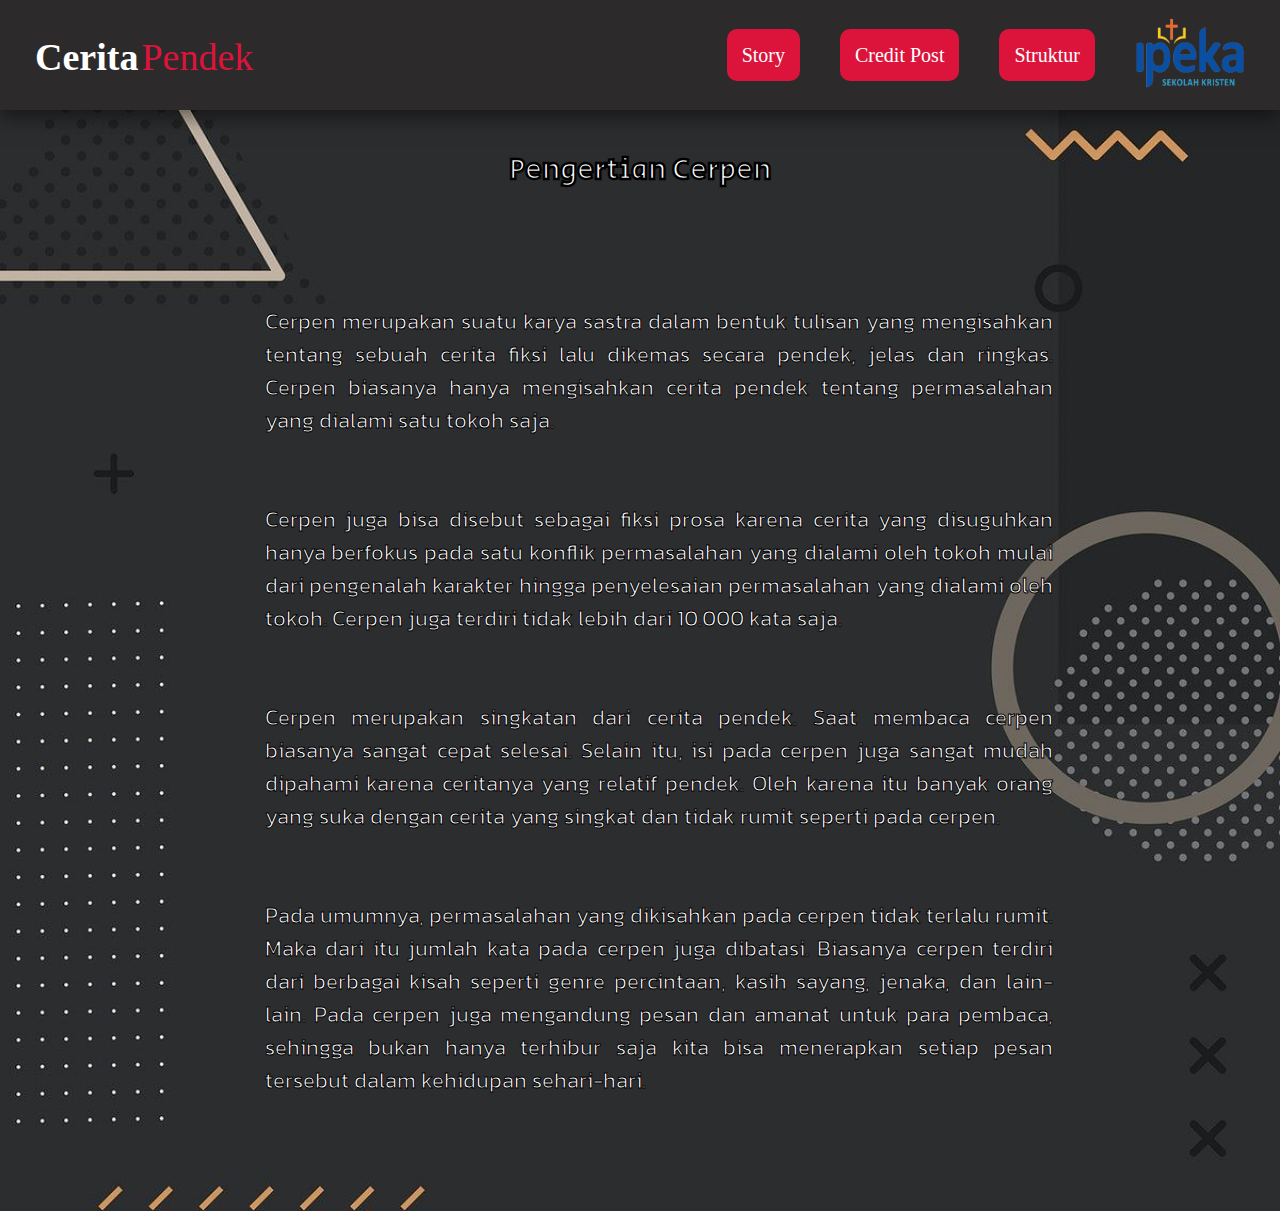
<file: index.html>
<!DOCTYPE html>
<html lang="en">

<head>
    <meta charset="UTF-8">
    <meta http-equiv="X-UA-Compatible" content="IE=edge">
    <meta name="viewport" content="width=device-width, initial-scale=1.0">
    <link rel="stylesheet" href="style.css">
    <!--kanit font-->
    <link rel="preconnect" href="https://fonts.googleapis.com">
    <link rel="preconnect" href="https://fonts.gstatic.com" crossorigin>
    <link href="https://fonts.googleapis.com/css2?family=Kanit:ital@1&display=swap" rel="stylesheet">
    <!--secular one font-->
    <link rel="preconnect" href="https://fonts.googleapis.com">
    <link rel="preconnect" href="https://fonts.gstatic.com" crossorigin>
    <link href="https://fonts.googleapis.com/css2?family=Secular+One&display=swap" rel="stylesheet">
    <!--bebas nuet font-->
    <link rel="preconnect" href="https://fonts.googleapis.com">
    <link rel="preconnect" href="https://fonts.gstatic.com" crossorigin>
    <link href="https://fonts.googleapis.com/css2?family=Bebas+Neue&display=swap" rel="stylesheet">
    <!--dsg aspect-->
    <link rel="icon" href="image-removebg-preview (67).png" />
    <title>Project Ethan & Kent</title>
</head>

<body>
    <div class="fcontainer">

        <nav class="wrapper">
            <div class="band">
                <a href="index.html" class="firstname">Cerita</a>
                <a href="index.html" class="lastname">Pendek</a>
                <a href="index.html" class="Cerpen"></a>
            </div>
            <ul class="navi">
                <li><a href="story1.html" class="active">Story</a></li>
                <li><a href="Kent & Ethan Project.pdf" class="active">Credit Post</a></li>
                <li><a href="struktur.html" class="active">Struktur</a></li>
                <li><img src="image-removebg-preview (67).png"/></li>

            </ul>

        </nav>


        <div class="textcontainer">
            <h1 class="heading">
                Pengertian Cerpen
                    </h1>

            <p class="text">
                Cerpen merupakan suatu karya sastra dalam bentuk tulisan yang mengisahkan tentang sebuah cerita fiksi 
                lalu dikemas secara pendek, jelas dan ringkas. Cerpen biasanya hanya mengisahkan cerita pendek tentang 
                permasalahan yang dialami satu tokoh saja.

                <br><br><br>Cerpen juga bisa disebut sebagai fiksi prosa karena cerita yang disuguhkan hanya berfokus pada satu konflik permasalahan 
                yang dialami oleh tokoh mulai dari pengenalah karakter hingga penyelesaian permasalahan yang dialami oleh tokoh. 
                Cerpen juga terdiri tidak lebih dari 10.000 kata saja.

                <br><br><br>Cerpen merupakan singkatan dari cerita pendek. Saat membaca cerpen biasanya sangat cepat selesai. 
                Selain itu, isi pada cerpen juga sangat mudah dipahami karena ceritanya yang relatif pendek. Oleh karena itu banyak orang yang 
                suka dengan cerita yang singkat dan tidak rumit seperti pada cerpen.

                <br><br><br>Pada umumnya, permasalahan yang dikisahkan pada cerpen tidak terlalu rumit. 
                Maka dari itu jumlah kata pada cerpen juga dibatasi. Biasanya cerpen terdiri dari berbagai kisah seperti genre percintaan,
                 kasih sayang, jenaka, dan lain-lain. Pada cerpen juga mengandung pesan dan amanat untuk para pembaca, 
                 sehingga bukan hanya terhibur saja kita bisa menerapkan setiap pesan tersebut dalam kehidupan sehari-hari.

                 
            </p>
        </div>
    </div>
</body>

</html>
</file>
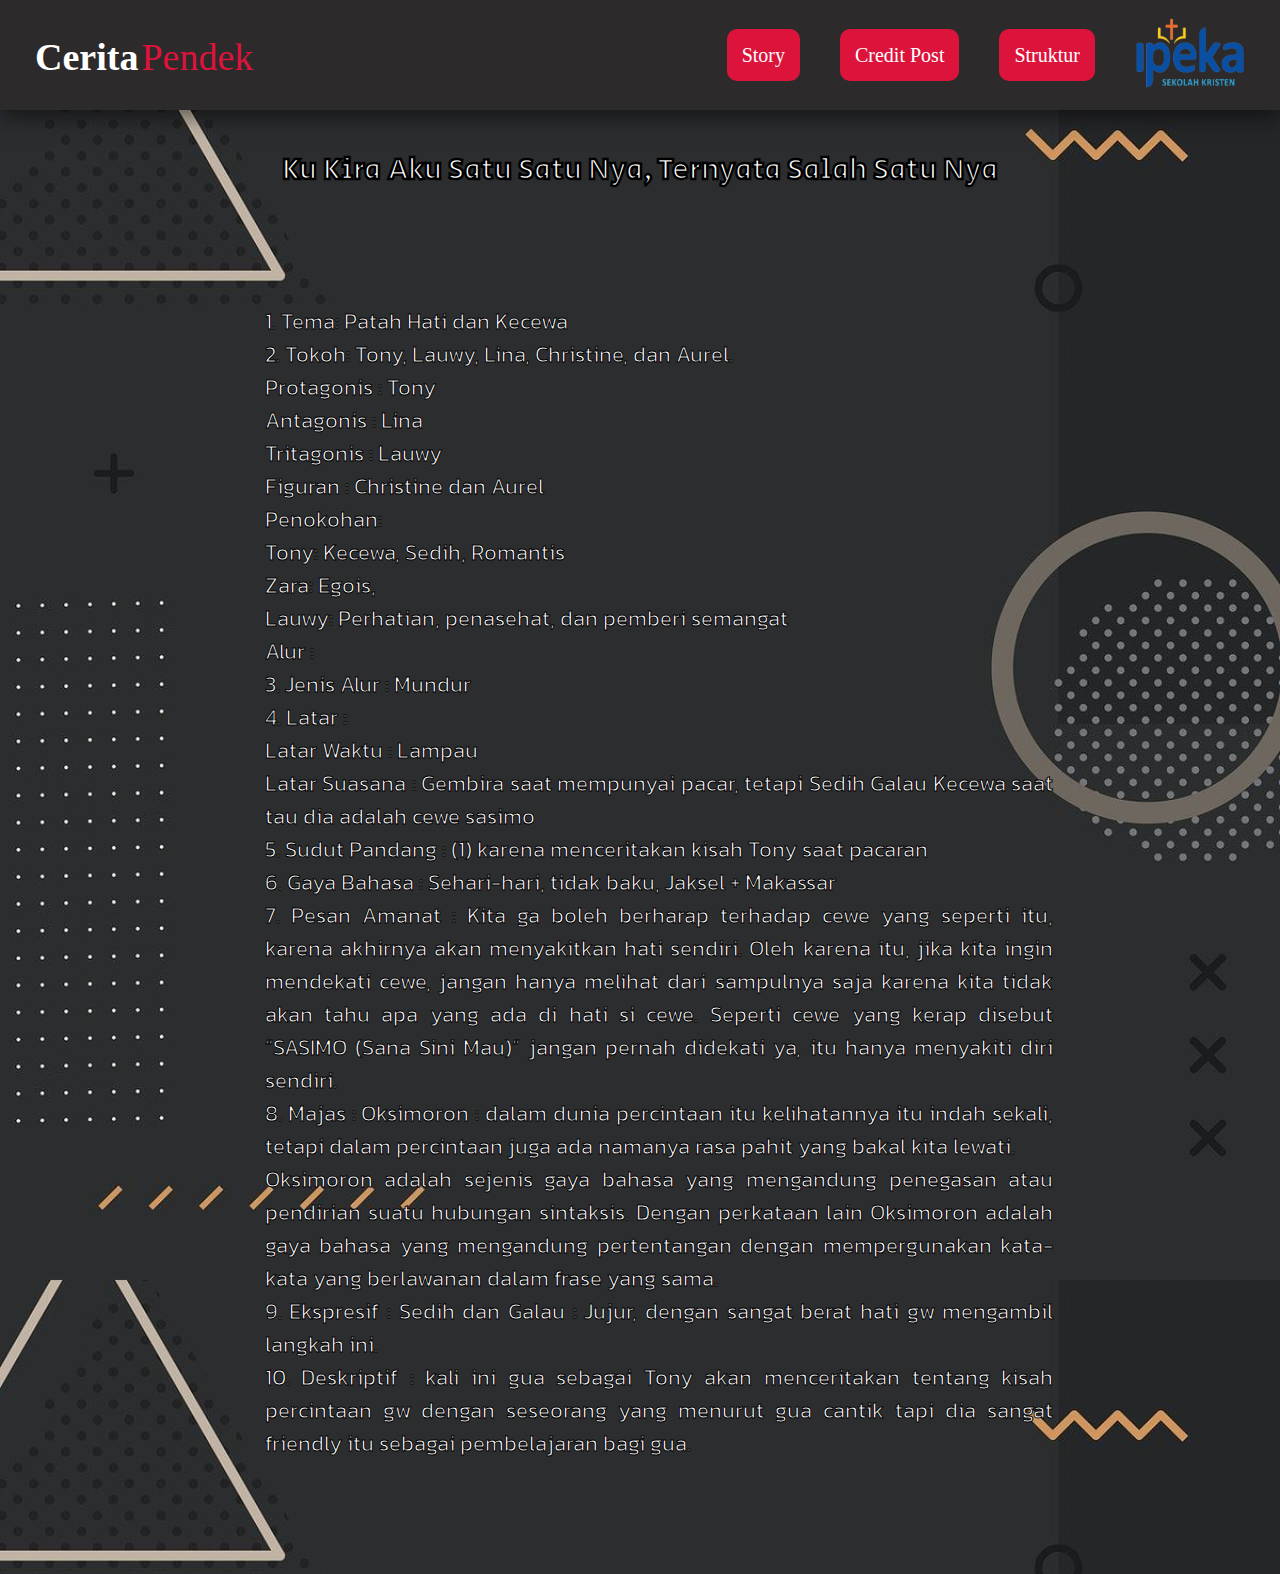
<file: instrinsik.html>
<!DOCTYPE html>
<html lang="en">

<head>
    <meta charset="UTF-8">
    <meta http-equiv="X-UA-Compatible" content="IE=edge">
    <meta name="viewport" content="width=device-width, initial-scale=1.0">
    <link rel="stylesheet" href="style.css">
    <!--kanit font-->
    <link rel="preconnect" href="https://fonts.googleapis.com">
    <link rel="preconnect" href="https://fonts.gstatic.com" crossorigin>
    <link href="https://fonts.googleapis.com/css2?family=Kanit:ital@1&display=swap" rel="stylesheet">
    <!--secular one font-->
    <link rel="preconnect" href="https://fonts.googleapis.com">
    <link rel="preconnect" href="https://fonts.gstatic.com" crossorigin>
    <link href="https://fonts.googleapis.com/css2?family=Secular+One&display=swap" rel="stylesheet">
    <!--bebas nuet font-->
    <link rel="preconnect" href="https://fonts.googleapis.com">
    <link rel="preconnect" href="https://fonts.gstatic.com" crossorigin>
    <link href="https://fonts.googleapis.com/css2?family=Bebas+Neue&display=swap" rel="stylesheet">
    <!--dsg aspect-->
    <link rel="icon" href="image-removebg-preview (67).png" />
    <title>Project Ethan & Kent</title>
</head>

<body>
    <div class="fcontainer">

        <nav class="wrapper">
            <div class="band">
                <a href="index.html" class="firstname">Cerita</a>
                <a href="index.html" class="lastname">Pendek</a>
                <a href="index.html" class="Cerpen"></a>
            </div>
            <ul class="navi">
                <li><a href="story.html" class="active">Story</a></li>
                <li><a href="Kent & Ethan Project.pdf" class="active">Credit Post</a></li>
                <li><a href="struktur.html" class="active">Struktur</a></li>
                <li><img src="image-removebg-preview (67).png"/></li>
            </ul>

        </nav>


        <div class="textcontainer">
            <h1 class="heading">
                Ku Kira Aku Satu Satu Nya, Ternyata Salah Satu Nya
                    </h1>

            <p class="text">
                1. Tema: Patah Hati dan Kecewa
                <br>2. Tokoh: Tony, Lauwy, Lina, Christine, dan Aurel.
                <br>Protagonis : Tony
                <br>Antagonis : Lina
                <br>Tritagonis : Lauwy
                <br>Figuran : Christine dan Aurel
                <br>Penokohan: 
                <br>Tony: Kecewa, Sedih, Romantis 
                <br>Zara: Egois, 
                <br>Lauwy: Perhatian, penasehat, dan pemberi semangat
                <br>Alur : 
                <br>3. Jenis Alur : Mundur
                <br>4. Latar :
                <br>Latar Waktu : Lampau
                <br>Latar Suasana : Gembira saat mempunyai pacar, tetapi Sedih Galau Kecewa saat tau dia adalah cewe sasimo
                <br>5. Sudut Pandang : (1) karena menceritakan kisah Tony saat pacaran
                <br>6. Gaya Bahasa : Sehari-hari, tidak baku, Jaksel + Makassar
                <br>7. Pesan Amanat : Kita ga boleh berharap terhadap cewe yang seperti itu, karena akhirnya akan menyakitkan hati sendiri. Oleh karena itu, jika kita ingin mendekati cewe, jangan hanya melihat dari sampulnya saja karena kita tidak akan tahu apa yang ada di hati si cewe. Seperti cewe yang kerap disebut “SASIMO (Sana Sini Mau)” jangan pernah didekati ya, itu hanya menyakiti diri sendiri.
                <br>8. Majas : Oksimoron :  dalam dunia percintaan itu kelihatannya itu indah sekali, tetapi dalam percintaan juga ada namanya rasa pahit yang bakal kita lewati.

                <br>Oksimoron adalah sejenis gaya bahasa yang mengandung penegasan atau pendirian suatu hubungan sintaksis. 
                Dengan perkataan lain Oksimoron adalah gaya bahasa yang mengandung pertentangan dengan mempergunakan kata-kata
                yang berlawanan dalam frase yang sama.

                <br>9. Ekspresif : Sedih dan Galau :  Jujur, dengan sangat berat hati gw mengambil langkah ini.

                <br>10. Deskriptif : kali ini gua sebagai Tony akan menceritakan tentang kisah percintaan gw dengan seseorang yang menurut gua cantik tapi dia sangat friendly itu sebagai pembelajaran bagi gua.



                
            </p>
        </div>
    </div>
</body>

</html>
</file>
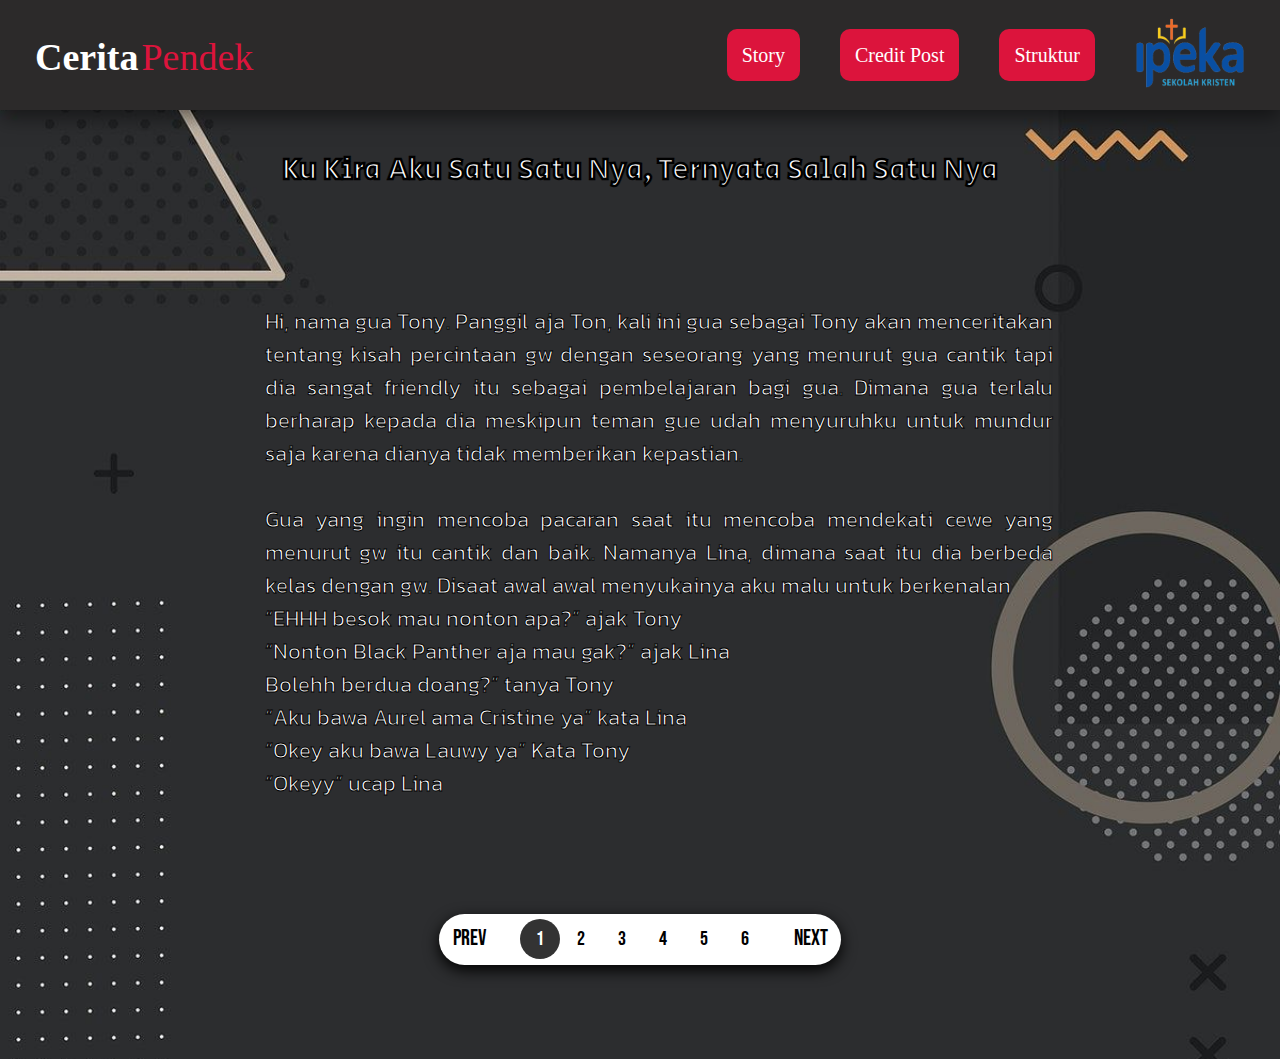
<file: story1.html>
<!DOCTYPE html>
<html lang="en">

<head>
    <meta charset="UTF-8">
    <meta http-equiv="X-UA-Compatible" content="IE=edge">
    <meta name="viewport" content="width=device-width, initial-scale=1.0">
    <link rel="stylesheet" href="style.css">
    <!--kanit font-->
    <link rel="preconnect" href="https://fonts.googleapis.com">
    <link rel="preconnect" href="https://fonts.gstatic.com" crossorigin>
    <link href="https://fonts.googleapis.com/css2?family=Kanit:ital@1&display=swap" rel="stylesheet">
    <!--secular one font-->
    <link rel="preconnect" href="https://fonts.googleapis.com">
    <link rel="preconnect" href="https://fonts.gstatic.com" crossorigin>
    <link href="https://fonts.googleapis.com/css2?family=Secular+One&display=swap" rel="stylesheet">
    <!--bebas nuet font-->
    <link rel="preconnect" href="https://fonts.googleapis.com">
    <link rel="preconnect" href="https://fonts.gstatic.com" crossorigin>
    <link href="https://fonts.googleapis.com/css2?family=Bebas+Neue&display=swap" rel="stylesheet">
    <!--dsg aspect-->
    <link rel="icon" href="image-removebg-preview (67).png" />
    <title>Project Ethan & Kent</title>
</head>

<body>
    <div class="fcontainer">

        <nav class="wrapper">
            <div class="band">
                <a href="index.html" class="firstname">Cerita</a>
                <a href="index.html" class="lastname">Pendek</a>
                <a href="index.html" class="Cerpen"></a>
            </div>
            <ul class="navi">
                <li><a href="story1.html" class="active">Story</a></li>
                <li><a href="Kent & Ethan Project.pdf" class="active">Credit Post</a></li>
                <li><a href="struktur.html" class="active">Struktur</a></li>
                <li><img src="image-removebg-preview (67).png"/></li>
            </ul>

        </nav>


        <div class="textcontainer">
            <h1 class="heading">
                Ku Kira Aku Satu Satu Nya, Ternyata Salah Satu Nya
                    </h1>

            <p class="text">
                Hi, nama gua Tony. Panggil aja Ton, kali ini gua sebagai Tony akan menceritakan tentang kisah percintaan gw dengan seseorang 
                yang menurut gua cantik tapi dia sangat friendly itu sebagai pembelajaran bagi gua. Dimana gua terlalu berharap kepada dia 
                meskipun teman gue udah menyuruhku untuk mundur saja karena dianya tidak memberikan kepastian.

                <br><br>Gua yang ingin mencoba pacaran saat itu mencoba mendekati cewe yang menurut gw itu cantik dan baik. 
                Namanya Lina, dimana saat itu dia berbeda kelas dengan gw. Disaat awal awal menyukainya aku malu untuk berkenalan 
                <br>“EHHH besok mau nonton apa?” ajak Tony
                <br>“Nonton Black Panther aja mau gak?” ajak Lina
                <br>Bolehh berdua doang?” tanya Tony
                <br>“Aku bawa Aurel ama Cristine ya” kata Lina
                <br>“Okey aku bawa Lauwy ya” Kata Tony
                <br>“Okeyy” ucap Lina


                
            </p>
        </div>

        <div class="body">
            <ul class="ul pagination">
                <li><a href="#" class="prev">Prev</a></li>
                <!--active -> actife, diganti karena double sm navbar jadi nnti tabrakan-->
                <li class="pageNumber  actife"><a href="story1.html">1</a></li>
                <li class="pageNumber"><a href="story2.html">2</a></li>
                <li class="pageNumber"><a href="story3.html">3</a></li>
                <li class="pageNumber"><a href="story4.html">4</a></li>
                <li class="pageNumber"><a href="story5.html">5</a></li>
                <li class="pageNumber"><a href="story6.html">6</a></li>
                <li><a href="story2.html" class="next">Next</a></li>
            </ul>
          
        </div>
    </div>
</body>

</html>
</file>
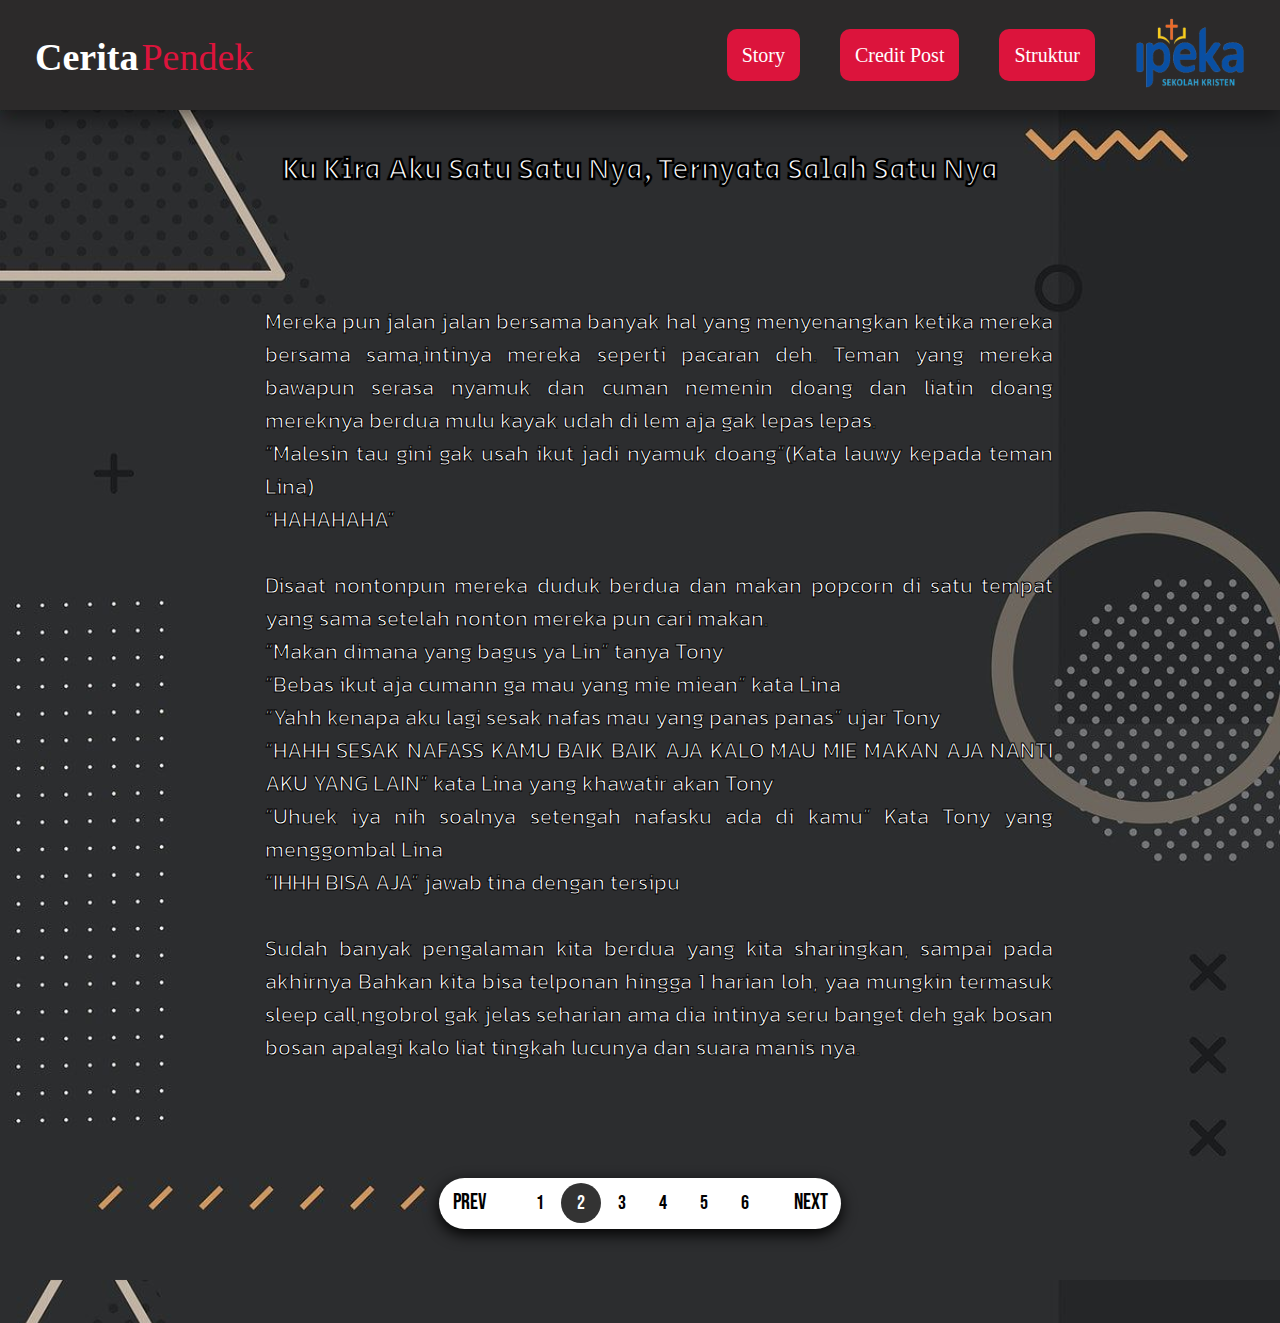
<file: story2.html>
<!DOCTYPE html>
<html lang="en">

<head>
    <meta charset="UTF-8">
    <meta http-equiv="X-UA-Compatible" content="IE=edge">
    <meta name="viewport" content="width=device-width, initial-scale=1.0">
    <link rel="stylesheet" href="style.css">
    <!--kanit font-->
    <link rel="preconnect" href="https://fonts.googleapis.com">
    <link rel="preconnect" href="https://fonts.gstatic.com" crossorigin>
    <link href="https://fonts.googleapis.com/css2?family=Kanit:ital@1&display=swap" rel="stylesheet">
    <!--secular one font-->
    <link rel="preconnect" href="https://fonts.googleapis.com">
    <link rel="preconnect" href="https://fonts.gstatic.com" crossorigin>
    <link href="https://fonts.googleapis.com/css2?family=Secular+One&display=swap" rel="stylesheet">
    <!--bebas nuet font-->
    <link rel="preconnect" href="https://fonts.googleapis.com">
    <link rel="preconnect" href="https://fonts.gstatic.com" crossorigin>
    <link href="https://fonts.googleapis.com/css2?family=Bebas+Neue&display=swap" rel="stylesheet">
    <!--dsg aspect-->
    <link rel="icon" href="image-removebg-preview (67).png" />
    <title>Project Ethan & Kent</title>
</head>

<body>
    <div class="fcontainer">

        <nav class="wrapper">
            <div class="band">
                <a href="index.html" class="firstname">Cerita</a>
                <a href="index.html" class="lastname">Pendek</a>
                <a href="index.html" class="Cerpen"></a>
            </div>
            <ul class="navi">
                <li><a href="story1.html" class="active">Story</a></li>
                <li><a href="Kent & Ethan Project.pdf" class="active">Credit Post</a></li>
                <li><a href="struktur.html" class="active">Struktur</a></li>
                <li><img src="image-removebg-preview (67).png"/></li>
            </ul>

        </nav>


        <div class="textcontainer">
            <h1 class="heading">
                Ku Kira Aku Satu Satu Nya, Ternyata Salah Satu Nya
                    </h1>

            <p class="text">
                Mereka pun jalan jalan bersama banyak hal yang menyenangkan ketika mereka bersama sama,intinya mereka seperti pacaran deh.
                Teman yang mereka bawapun serasa nyamuk dan cuman nemenin doang dan liatin doang mereknya berdua mulu kayak udah di 
                lem aja gak lepas lepas.


                <br>“Malesin tau gini gak usah ikut jadi nyamuk doang”(Kata lauwy kepada teman Lina)
                <br>“HAHAHAHA”
                <br><br>Disaat nontonpun mereka duduk berdua dan makan popcorn di satu tempat yang sama setelah nonton mereka pun 
                cari makan.
                <br>“Makan dimana yang bagus ya Lin” tanya Tony
                <br>“Bebas ikut aja cumann ga mau yang mie miean” kata Lina
                <br>“Yahh kenapa aku lagi sesak nafas mau yang panas panas” ujar Tony
                <br>“HAHH SESAK NAFASS KAMU BAIK BAIK AJA KALO MAU MIE MAKAN AJA NANTI AKU YANG LAIN” kata Lina yang khawatir akan Tony
                <br>“Uhuek iya nih soalnya setengah nafasku ada di kamu” Kata Tony yang menggombal Lina
                <br>“IHHH BISA AJA” jawab tina dengan tersipu
                <br><br>Sudah banyak pengalaman kita berdua yang kita sharingkan, sampai pada akhirnya Bahkan kita bisa telponan hingga 
                1 harian loh, yaa mungkin termasuk sleep call,ngobrol gak jelas seharian ama dia intinya seru banget deh gak bosan bosan 
                apalagi kalo liat tingkah lucunya dan suara manis nya.




                
            </p>
        </div>

        <div class="body">
            <ul class="ul pagination">
                <li><a href="story1.html" class="prev">Prev</a></li>
                <!--active -> actife, diganti karena double sm navbar jadi nnti tabrakan-->
                <li class="pageNumber"><a href="story1.html">1</a></li>
                <li class="pageNumber actife"><a href="story2.html">2</a></li>
                <li class="pageNumber"><a href="story3.html">3</a></li>
                <li class="pageNumber"><a href="story4.html">4</a></li>
                <li class="pageNumber"><a href="story5.html">5</a></li>
                <li class="pageNumber"><a href="story6.html">6</a></li>
                <li><a href="story3.html" class="next">Next</a></li>
            </ul>
          
        </div>
    </div>
</body>

</html>
</file>
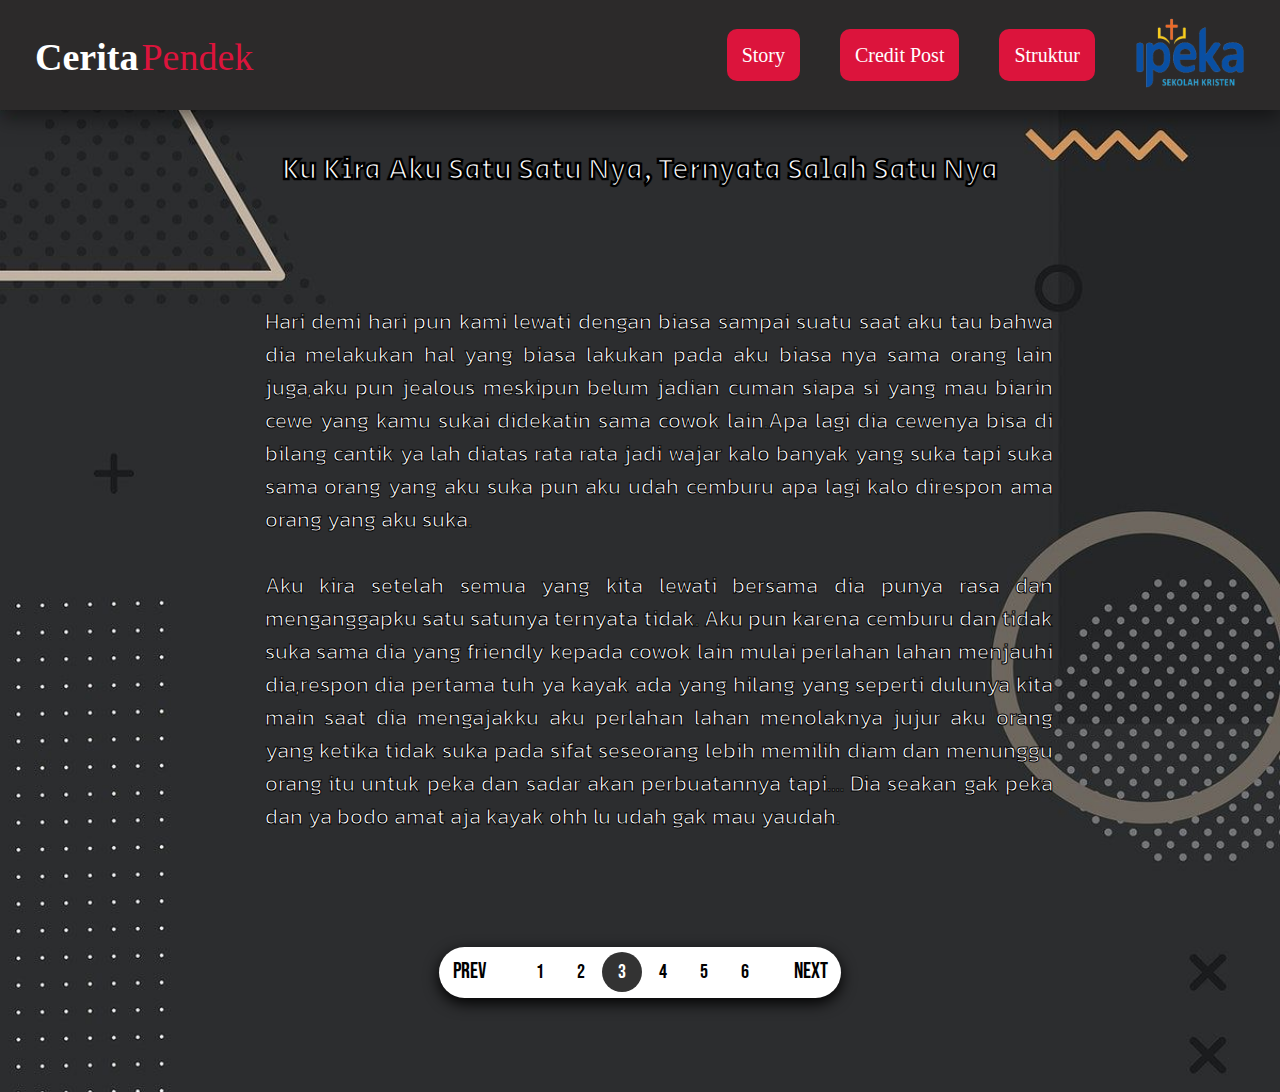
<file: story3.html>
<!DOCTYPE html>
<html lang="en">

<head>
    <meta charset="UTF-8">
    <meta http-equiv="X-UA-Compatible" content="IE=edge">
    <meta name="viewport" content="width=device-width, initial-scale=1.0">
    <link rel="stylesheet" href="style.css">
    <!--kanit font-->
    <link rel="preconnect" href="https://fonts.googleapis.com">
    <link rel="preconnect" href="https://fonts.gstatic.com" crossorigin>
    <link href="https://fonts.googleapis.com/css2?family=Kanit:ital@1&display=swap" rel="stylesheet">
    <!--secular one font-->
    <link rel="preconnect" href="https://fonts.googleapis.com">
    <link rel="preconnect" href="https://fonts.gstatic.com" crossorigin>
    <link href="https://fonts.googleapis.com/css2?family=Secular+One&display=swap" rel="stylesheet">
    <!--bebas nuet font-->
    <link rel="preconnect" href="https://fonts.googleapis.com">
    <link rel="preconnect" href="https://fonts.gstatic.com" crossorigin>
    <link href="https://fonts.googleapis.com/css2?family=Bebas+Neue&display=swap" rel="stylesheet">
    <!--dsg aspect-->
    <link rel="icon" href="image-removebg-preview (67).png" />
    <title>Project Ethan & Kent</title>
</head>

<body>
    <div class="fcontainer">

        <nav class="wrapper">
            <div class="band">
                <a href="index.html" class="firstname">Cerita</a>
                <a href="index.html" class="lastname">Pendek</a>
                <a href="index.html" class="Cerpen"></a>
            </div>
            <ul class="navi">
                <li><a href="story1.html" class="active">Story</a></li>
                <li><a href="Kent & Ethan Project.pdf" class="active">Credit Post</a></li>
                <li><a href="struktur.html" class="active">Struktur</a></li>
                <li><img src="image-removebg-preview (67).png"/></li>
            </ul>

        </nav>


        <div class="textcontainer">
            <h1 class="heading">
                Ku Kira Aku Satu Satu Nya, Ternyata Salah Satu Nya
                    </h1>

            <p class="text">
               
                Hari demi hari pun kami lewati dengan biasa sampai suatu saat aku tau bahwa dia melakukan hal yang biasa lakukan pada aku 
                biasa nya sama orang lain juga,aku pun jealous meskipun belum jadian cuman siapa si yang mau biarin cewe yang kamu sukai 
                didekatin sama cowok lain.Apa lagi dia cewenya bisa di bilang cantik ya lah diatas rata rata jadi wajar kalo banyak yang suka tapi 
                suka sama orang yang aku suka pun aku udah cemburu apa lagi kalo direspon ama orang yang aku suka.

                <br><br>Aku kira setelah semua yang kita lewati bersama dia punya rasa dan menganggapku satu satunya ternyata tidak.
                Aku pun karena cemburu dan tidak suka sama dia yang friendly kepada cowok lain mulai perlahan lahan menjauhi dia,respon 
                dia pertama tuh ya kayak ada yang hilang yang seperti dulunya kita main saat dia mengajakku aku perlahan lahan menolaknya 
                jujur aku orang yang ketika tidak suka pada sifat seseorang lebih memilih diam dan menunggu orang itu untuk peka dan sadar 
                akan perbuatannya tapi…. Dia seakan gak peka dan ya bodo amat aja kayak ohh lu udah gak mau yaudah.

            </p>
        </div>

        <div class="body">
            <ul class="ul pagination">
                <li><a href="story2.html" class="prev">Prev</a></li>
                <!--active -> actife, diganti karena double sm navbar jadi nnti tabrakan-->
                <li class="pageNumber"><a href="story1.html">1</a></li>
                <li class="pageNumber"><a href="story2.html">2</a></li>
                <li class="pageNumber actife"><a href="story3.html">3</a></li>
                <li class="pageNumber"><a href="story4.html">4</a></li>
                <li class="pageNumber"><a href="story5.html">5</a></li>
                <li class="pageNumber"><a href="story6.html">6</a></li>
                <li><a href="story4.html" class="next">Next</a></li>
            </ul>
          
        </div>
    </div>
</body>

</html>
</file>
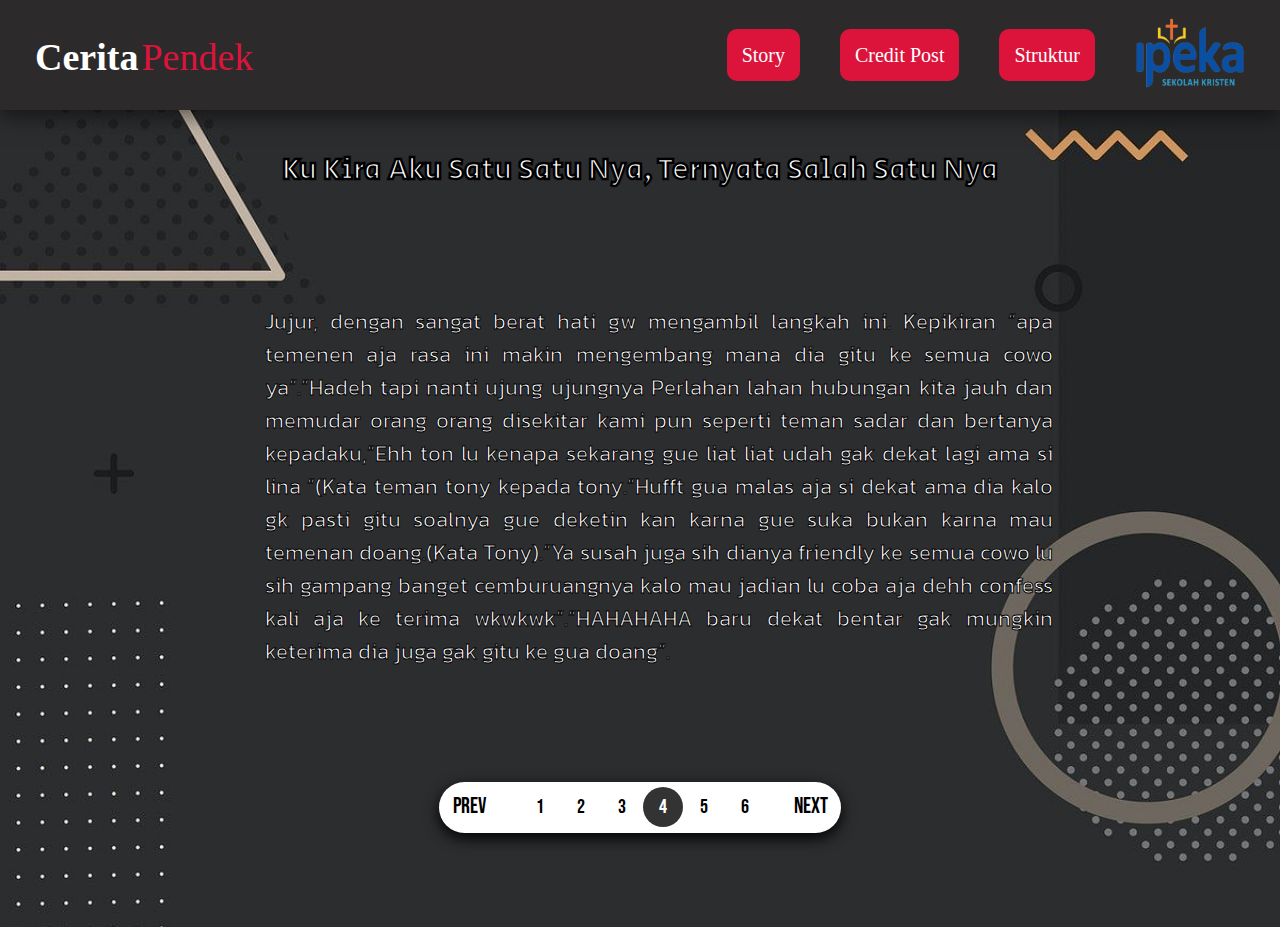
<file: story4.html>
<!DOCTYPE html>
<html lang="en">

<head>
    <meta charset="UTF-8">
    <meta http-equiv="X-UA-Compatible" content="IE=edge">
    <meta name="viewport" content="width=device-width, initial-scale=1.0">
    <link rel="stylesheet" href="style.css">
    <!--kanit font-->
    <link rel="preconnect" href="https://fonts.googleapis.com">
    <link rel="preconnect" href="https://fonts.gstatic.com" crossorigin>
    <link href="https://fonts.googleapis.com/css2?family=Kanit:ital@1&display=swap" rel="stylesheet">
    <!--secular one font-->
    <link rel="preconnect" href="https://fonts.googleapis.com">
    <link rel="preconnect" href="https://fonts.gstatic.com" crossorigin>
    <link href="https://fonts.googleapis.com/css2?family=Secular+One&display=swap" rel="stylesheet">
    <!--bebas nuet font-->
    <link rel="preconnect" href="https://fonts.googleapis.com">
    <link rel="preconnect" href="https://fonts.gstatic.com" crossorigin>
    <link href="https://fonts.googleapis.com/css2?family=Bebas+Neue&display=swap" rel="stylesheet">
    <!--dsg aspect-->
    <link rel="icon" href="image-removebg-preview (67).png" />
    <title>Project Ethan & Kent</title>
</head>

<body>
    <div class="fcontainer">

        <nav class="wrapper">
            <div class="band">
                <a href="index.html" class="firstname">Cerita</a>
                <a href="index.html" class="lastname">Pendek</a>
                <a href="index.html" class="Cerpen"></a>
            </div>
            <ul class="navi">
                <li><a href="story1.html" class="active">Story</a></li>
                <li><a href="Kent & Ethan Project.pdf" class="active">Credit Post</a></li>
                <li><a href="struktur.html" class="active">Struktur</a></li>
                <li><img src="image-removebg-preview (67).png"/></li>
            </ul>

        </nav>


        <div class="textcontainer">
            <h1 class="heading">
                Ku Kira Aku Satu Satu Nya, Ternyata Salah Satu Nya
                    </h1>

            <p class="text">
                Jujur, dengan sangat berat hati gw mengambil langkah ini. Kepikiran “apa temenen aja rasa ini makin mengembang mana dia gitu
                ke semua cowo ya”.”Hadeh tapi nanti ujung ujungnya Perlahan lahan hubungan kita jauh dan memudar orang orang disekitar 
                kami pun seperti teman sadar dan bertanya kepadaku,”Ehh ton lu kenapa sekarang gue liat liat udah gak dekat lagi ama si lina
                ”(Kata teman tony kepada tony.”Hufft gua malas aja si dekat ama dia kalo gk pasti gitu soalnya gue deketin kan karna gue suka
                 bukan karna mau temenan doang.(Kata Tony).”Ya susah juga sih dianya friendly ke semua cowo lu sih gampang banget 
                 cemburuangnya kalo mau jadian lu coba aja dehh confess kali aja ke terima wkwkwk”.”HAHAHAHA baru dekat bentar gak 
                 mungkin keterima dia juga gak gitu ke gua doang”.


               

            </p>
        </div>

        <div class="body">
            <ul class="ul pagination">
                <li><a href="story3.html" class="prev">Prev</a></li>
                <!--active -> actife, diganti karena double sm navbar jadi nnti tabrakan-->
                <li class="pageNumber"><a href="story1.html">1</a></li>
                <li class="pageNumber"><a href="story2.html">2</a></li>
                <li class="pageNumber"><a href="story3.html">3</a></li>
                <li class="pageNumber actife"><a href="story4.html">4</a></li>
                <li class="pageNumber"><a href="story5.html">5</a></li>
                <li class="pageNumber"><a href="story6.html">6</a></li>
                <li><a href="story5.html" class="next">Next</a></li>
            </ul>
          
        </div>
    </div>
</body>

</html>
</file>
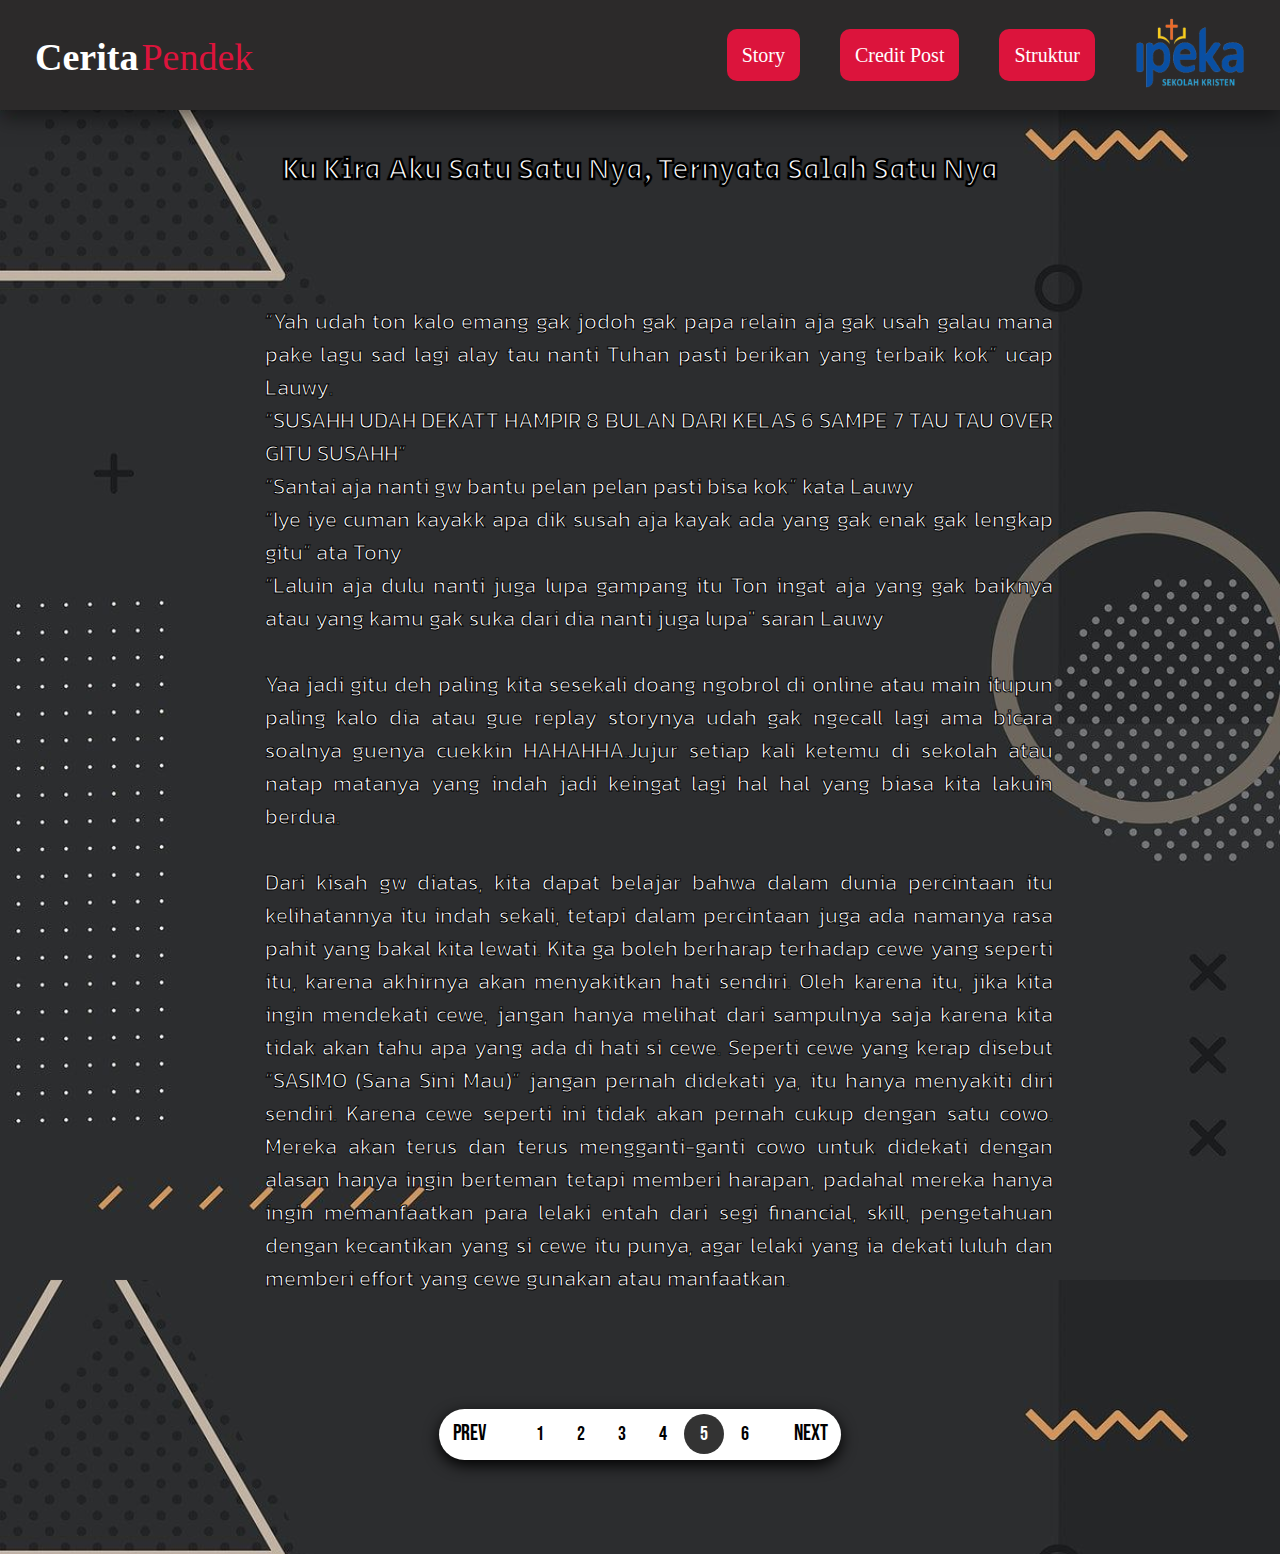
<file: story5.html>
<!DOCTYPE html>
<html lang="en">

<head>
    <meta charset="UTF-8">
    <meta http-equiv="X-UA-Compatible" content="IE=edge">
    <meta name="viewport" content="width=device-width, initial-scale=1.0">
    <link rel="stylesheet" href="style.css">
    <!--kanit font-->
    <link rel="preconnect" href="https://fonts.googleapis.com">
    <link rel="preconnect" href="https://fonts.gstatic.com" crossorigin>
    <link href="https://fonts.googleapis.com/css2?family=Kanit:ital@1&display=swap" rel="stylesheet">
    <!--secular one font-->
    <link rel="preconnect" href="https://fonts.googleapis.com">
    <link rel="preconnect" href="https://fonts.gstatic.com" crossorigin>
    <link href="https://fonts.googleapis.com/css2?family=Secular+One&display=swap" rel="stylesheet">
    <!--bebas nuet font-->
    <link rel="preconnect" href="https://fonts.googleapis.com">
    <link rel="preconnect" href="https://fonts.gstatic.com" crossorigin>
    <link href="https://fonts.googleapis.com/css2?family=Bebas+Neue&display=swap" rel="stylesheet">
    <!--dsg aspect-->
    <link rel="icon" href="image-removebg-preview (67).png" />
    <title>Project Ethan & Kent</title>
</head>

<body>
    <div class="fcontainer">

        <nav class="wrapper">
            <div class="band">
                <a href="index.html" class="firstname">Cerita</a>
                <a href="index.html" class="lastname">Pendek</a>
                <a href="index.html" class="Cerpen"></a>
            </div>
            <ul class="navi">
                <li><a href="story1.html" class="active">Story</a></li>
                <li><a href="Kent & Ethan Project.pdf" class="active">Credit Post</a></li>
                <li><a href="struktur.html" class="active">Struktur</a></li>
                <li><img src="image-removebg-preview (67).png"/></li>
            </ul>

        </nav>


        <div class="textcontainer">
            <h1 class="heading">
                Ku Kira Aku Satu Satu Nya, Ternyata Salah Satu Nya
                    </h1>

            <p class="text">
                “Yah udah ton kalo emang gak jodoh gak papa relain aja gak usah galau mana pake lagu sad lagi alay tau nanti Tuhan pasti 
                berikan yang terbaik kok” ucap Lauwy.
                <br>“SUSAHH UDAH DEKATT HAMPIR 8 BULAN DARI KELAS 6 SAMPE 7 TAU TAU OVER GITU SUSAHH”
                <br>“Santai aja nanti gw bantu pelan pelan pasti bisa kok” kata Lauwy
                <br>“Iye iye cuman kayakk apa dik susah aja kayak ada yang gak enak gak lengkap gitu” ata Tony
                <br> “Laluin aja dulu nanti juga lupa gampang itu Ton ingat aja yang gak baiknya atau yang kamu gak suka dari dia nanti juga lupa"
                 saran Lauwy
                 
                <br><br>Yaa jadi gitu deh paling kita sesekali doang ngobrol di online atau main itupun paling kalo dia atau gue replay storynya 
                udah gak ngecall lagi ama bicara soalnya guenya cuekkin HAHAHHA.Jujur setiap kali ketemu di sekolah atau natap matanya yang
                 indah jadi keingat lagi hal hal yang biasa kita lakuin berdua.

                 <br><br>Dari kisah gw diatas, kita dapat belajar bahwa dalam dunia percintaan itu kelihatannya itu indah sekali, tetapi dalam 
                 percintaan juga ada namanya rasa pahit yang bakal kita lewati. Kita ga boleh berharap terhadap cewe yang seperti itu, karena 
                 akhirnya akan menyakitkan hati sendiri. Oleh karena itu, jika kita ingin mendekati cewe, jangan hanya melihat dari sampulnya
                  saja karena kita tidak akan tahu apa yang ada di hati si cewe. Seperti cewe yang kerap disebut “SASIMO (Sana Sini Mau)” jangan
                   pernah didekati ya, itu hanya menyakiti diri sendiri. Karena cewe seperti ini tidak akan pernah cukup dengan satu cowo. 
                   Mereka akan terus dan terus mengganti-ganti cowo untuk didekati dengan alasan hanya ingin berteman tetapi memberi 
                   harapan, padahal mereka hanya ingin memanfaatkan para lelaki entah dari segi financial, skill, pengetahuan dengan kecantikan 
                   yang si cewe itu punya, agar lelaki yang ia dekati luluh dan memberi effort yang cewe gunakan atau manfaatkan.






               

            </p>
        </div>

        <div class="body">
            <ul class="ul pagination">
                <li><a href="story4.html" class="prev">Prev</a></li>
                <!--active -> actife, diganti karena double sm navbar jadi nnti tabrakan-->
                <li class="pageNumber"><a href="story1.html">1</a></li>
                <li class="pageNumber"><a href="story2.html">2</a></li>
                <li class="pageNumber"><a href="story3.html">3</a></li>
                <li class="pageNumber"><a href="story4.html">4</a></li>
                <li class="pageNumber actife"><a href="story5.html">5</a></li>
                <li class="pageNumber"><a href="story6.html">6</a></li>
                <li><a href="story6.html" class="next">Next</a></li>
            </ul>
          
        </div>
    </div>
</body>

</html>
</file>
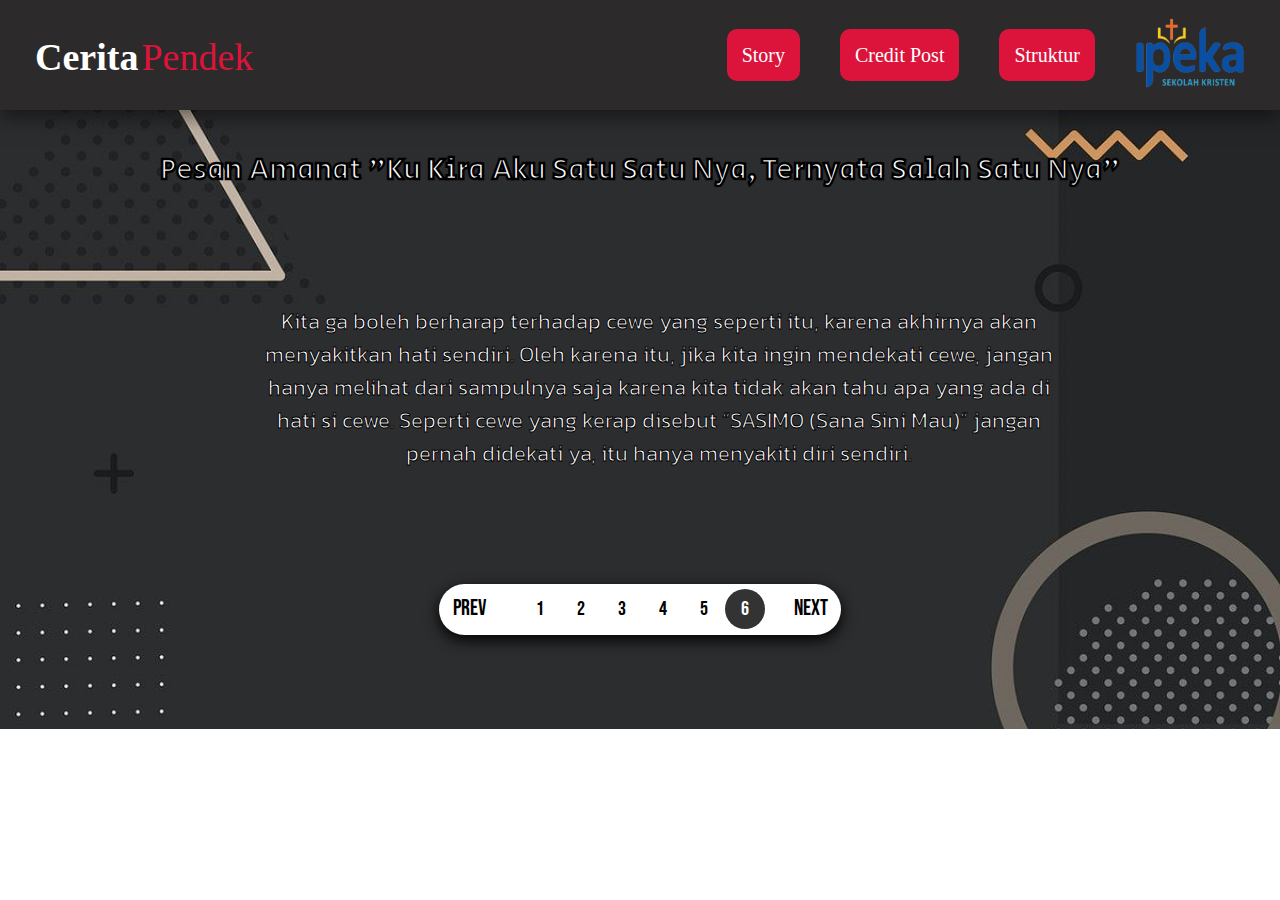
<file: story6.html>
<!DOCTYPE html>
<html lang="en">

<head>
    <meta charset="UTF-8">
    <meta http-equiv="X-UA-Compatible" content="IE=edge">
    <meta name="viewport" content="width=device-width, initial-scale=1.0">
    <link rel="stylesheet" href="style.css">
    <!--kanit font-->
    <link rel="preconnect" href="https://fonts.googleapis.com">
    <link rel="preconnect" href="https://fonts.gstatic.com" crossorigin>
    <link href="https://fonts.googleapis.com/css2?family=Kanit:ital@1&display=swap" rel="stylesheet">
    <!--secular one font-->
    <link rel="preconnect" href="https://fonts.googleapis.com">
    <link rel="preconnect" href="https://fonts.gstatic.com" crossorigin>
    <link href="https://fonts.googleapis.com/css2?family=Secular+One&display=swap" rel="stylesheet">
    <!--bebas nuet font-->
    <link rel="preconnect" href="https://fonts.googleapis.com">
    <link rel="preconnect" href="https://fonts.gstatic.com" crossorigin>
    <link href="https://fonts.googleapis.com/css2?family=Bebas+Neue&display=swap" rel="stylesheet">
    <!--dsg aspect-->
    <link rel="icon" href="image-removebg-preview (67).png" />
    <title>Project Ethan & Kent</title>
</head>

<body>
    <div class="fcontainer">

        <nav class="wrapper">
            <div class="band">
                <a href="index.html" class="firstname">Cerita</a>
                <a href="index.html" class="lastname">Pendek</a>
                <a href="index.html" class="Cerpen"></a>
            </div>
            <ul class="navi">
                <li><a href="story1.html" class="active">Story</a></li>
                <li><a href="Kent & Ethan Project.pdf" class="active">Credit Post</a></li>
                <li><a href="struktur.html" class="active">Struktur</a></li>
                <li><img src="image-removebg-preview (67).png"/></li>
            </ul>

        </nav>


        <div class="textcontainer">
            <h1 class="heading">
                Pesan Amanat "Ku Kira Aku Satu Satu Nya, Ternyata Salah Satu Nya"
                    </h1>

            <p class="text-amanat">
                Kita ga boleh berharap terhadap cewe yang seperti itu, karena akhirnya akan menyakitkan hati sendiri. Oleh karena itu, 
                jika kita ingin mendekati cewe, jangan hanya melihat dari sampulnya saja karena kita tidak akan tahu apa yang ada di hati si cewe.
                 Seperti cewe yang kerap disebut “SASIMO (Sana Sini Mau)” jangan pernah didekati ya, itu hanya menyakiti diri sendiri.

            </p>
        </div>

        <div class="body">
            <ul class="ul pagination">
                <li><a href="story4.html" class="prev">Prev</a></li>
                <!--active -> actife, diganti karena double sm navbar jadi nnti tabrakan-->
                <li class="pageNumber"><a href="story1.html">1</a></li>
                <li class="pageNumber"><a href="story2.html">2</a></li>
                <li class="pageNumber"><a href="story3.html">3</a></li>
                <li class="pageNumber"><a href="story4.html">4</a></li>
                <li class="pageNumber"><a href="story5.html">5</a></li>
                <li class="pageNumber actife"><a href="story6.html">6</a></li>
                <li><a href="struktur.html" class="next">Next</a></li>
            </ul>
          
        </div>
    </div>
</body>

</html>
</file>
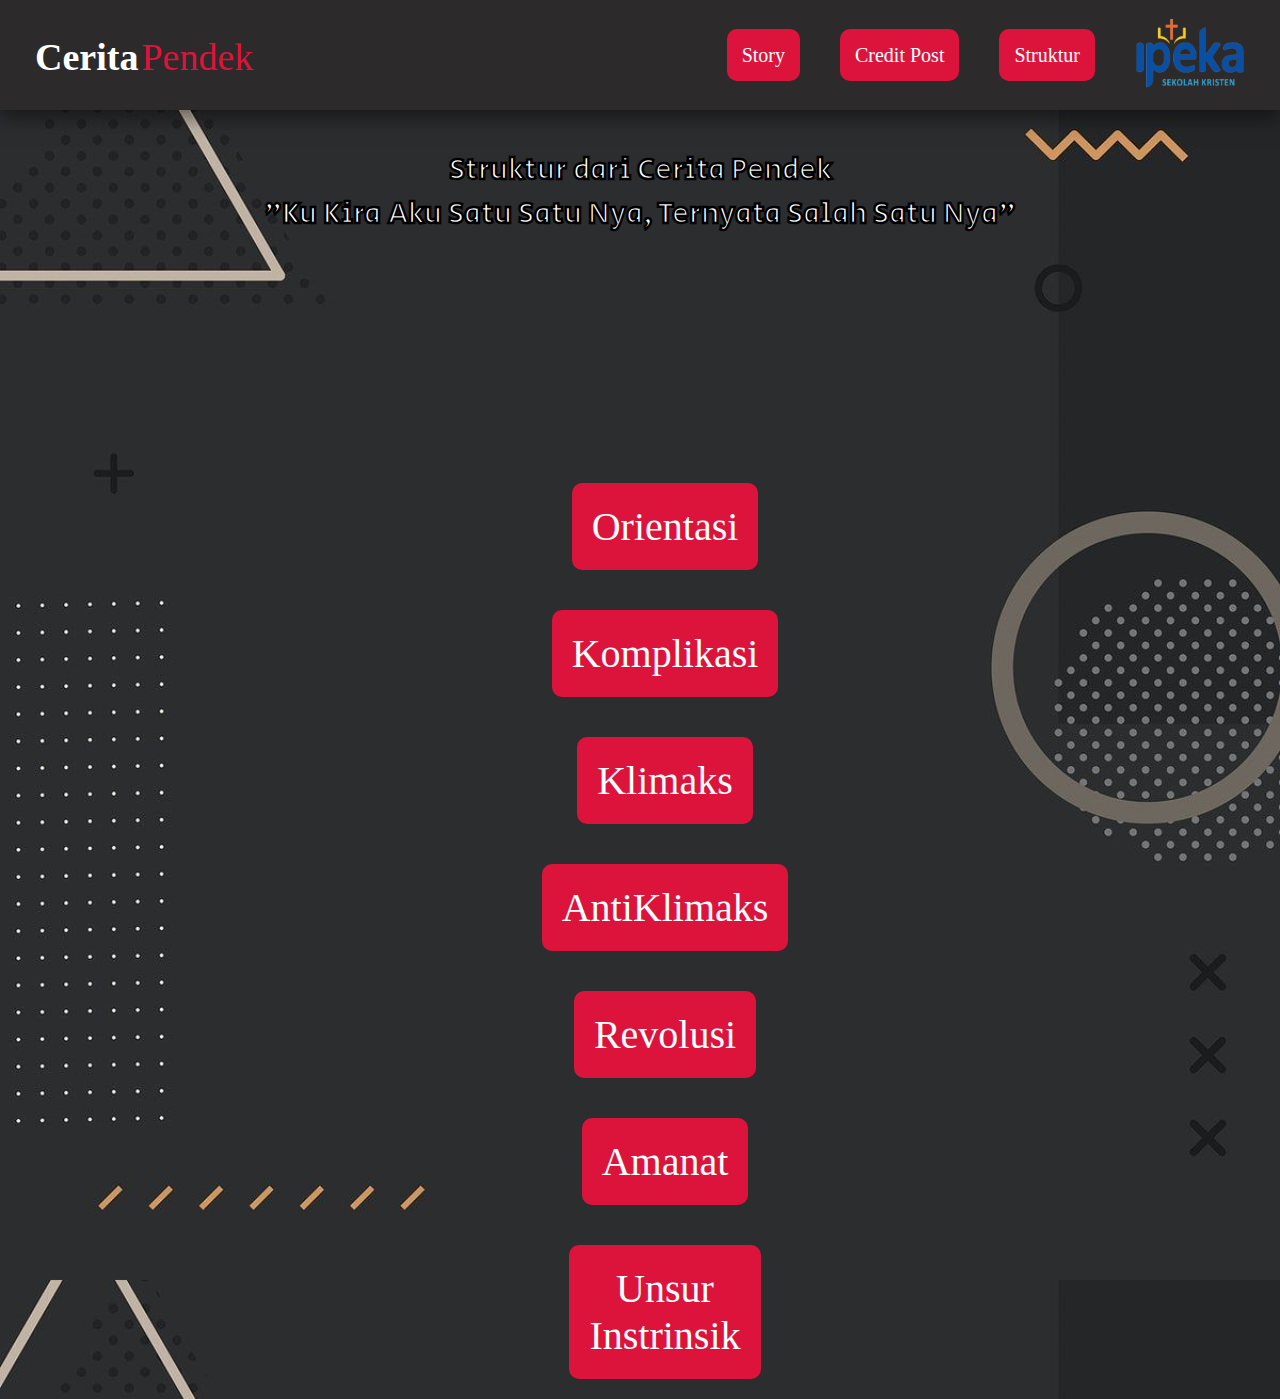
<file: struktur.html>
<!DOCTYPE html>
<html lang="en">

<head>
    <meta charset="UTF-8">
    <meta http-equiv="X-UA-Compatible" content="IE=edge">
    <meta name="viewport" content="width=device-width, initial-scale=1.0">
    <link rel="stylesheet" href="style.css">
    <!--kanit font-->
    <link rel="preconnect" href="https://fonts.googleapis.com">
    <link rel="preconnect" href="https://fonts.gstatic.com" crossorigin>
    <link href="https://fonts.googleapis.com/css2?family=Kanit:ital@1&display=swap" rel="stylesheet">
    <!--secular one font-->
    <link rel="preconnect" href="https://fonts.googleapis.com">
    <link rel="preconnect" href="https://fonts.gstatic.com" crossorigin>
    <link href="https://fonts.googleapis.com/css2?family=Secular+One&display=swap" rel="stylesheet">
    <!--bebas nuet font-->
    <link rel="preconnect" href="https://fonts.googleapis.com">
    <link rel="preconnect" href="https://fonts.gstatic.com" crossorigin>
    <link href="https://fonts.googleapis.com/css2?family=Bebas+Neue&display=swap" rel="stylesheet">
    <!--dsg aspect-->
    <link rel="icon" href="image-removebg-preview (67).png" />
    <title>Project Ethan & Kent</title>
</head>

<body>
    <div class="fcontainer">

        <nav class="wrapper">
            <div class="band">
                <a href="index.html" class="firstname">Cerita</a>
                <a href="index.html" class="lastname">Pendek</a>
                <a href="index.html" class="Cerpen"></a>
            </div>
            <ul class="navi">
                <li><a href="story1.html" class="active">Story</a></li>
                <li><a href="Kent & Ethan Project.pdf" class="active">Credit Post</a></li>
                <li><a href="struktur.html" class="active">Struktur</a></li>
                <li><img src="image-removebg-preview (67).png"/></li>

            </ul>

        </nav>


        <div class="textcontainer">
            <h1 class="heading">
                Struktur dari Cerita Pendek
                <br>"Ku Kira Aku Satu Satu Nya, Ternyata Salah Satu Nya"
                    </h1>

            <p class="text">
                <!--KOSONG ( NONE )--> 
            </p>
        </div>

            <div class="struktur">
                <li><a href="story1.html" class="active">Orientasi</a></li>
                <li><a href="story2.html" class="active">Komplikasi</a></li>
                <li><a href="story3.html" class="active">Klimaks</a></li>
                <li><a href="story4.html" class="active">AntiKlimaks</a></li>
                <li><a href="story5.html" class="active">Revolusi</a></li>
                <li><a href="story6.html" class="active">Amanat</a></li>
                <li><a href="instrinsik.html" class="active instrinsik">Unsur <br>Instrinsik</a></li>
            </div>

    </div>
</body>

</html>
</file>
<file: style.css>
*{
    margin: 0;
    padding: 0;
    

   
}

.fcontainer {
    overflow-y: auto;
    background-image: url(background.jpeg);
    background-size: 100%;
}

.heading {
    justify-items: center;
    display: flex;
    flex-direction: row;
    text-align: center;
    vertical-align: middle;
    margin: 1cm;
    font-family: 'Secular One', sans-serif;
    color: #fff;
    font-size: 30px;
    -webkit-text-stroke-width: 1.5px;
    -webkit-text-stroke-color: #000000;
    -webkit-text-fill-color: #ffffff;
}

.text {
    font-size: 22px;
    justify-items: center;
    display: flex;
    flex-direction: row;
    text-align: justify;
    vertical-align: middle;
    margin: 3cm;
    margin-left: 7cm;
    font-family: 'Kanit', sans-serif;
    margin-right: 6cm;
    color: #fff;
    -webkit-text-stroke-width: 1px;
    -webkit-text-stroke-color: #000000;
    -webkit-text-fill-color: #ffffff;
    font-family: 'Kanit', sans-serif;

    
}

.text-amanat {
    font-size: 22px;
    justify-items: center;
    display: flex;
    flex-direction: row;
    text-align: center;
    vertical-align: middle;
    margin: 3cm;
    margin-left: 7cm;
    font-family: 'Kanit', sans-serif;
    margin-right: 6cm;
    color: #fff;
    -webkit-text-stroke-width: 1px;
    -webkit-text-stroke-color: #000000;
    -webkit-text-fill-color: #ffffff;
    font-family: 'Kanit', sans-serif;
}

.text-help {
    font-size: 20px;
    justify-items: center;
    display: flex;
    flex-direction: row;
    text-align: middle;
    vertical-align: middle;
    margin: 3cm;
    margin-left: 5cm;
    margin-right: 5cm;
    color: white;
}

.text-login {
    font-size: 20px;
    justify-items: center;
    display: flex;
    flex-direction: row;
    text-align: middle;
    vertical-align: middle;
    margin: 3cm;
    margin-left: 5cm;
    margin-right: 5cm;
    color: white;
}

.img {
    
    height: 200px;
    vertical-align: center;
    position: absolute;
    top: 70%;
    left: 50%;
    transform: translate(-50%, -50%);
    


}

.wrapper {
    display: flex;
    padding: 15px;
    justify-content: space-between;
    height: 80px;
    box-shadow: 0 7px 20px 0 rgba(0, 0, 0, 0.5);
    background-color: rgb(44, 42, 42)

    
 
}



.navi>li>img {
    width: 110px;
    height: 70px;
}
.band {
    display: flex;
    flex-direction: row;
    font-size: 1.3em;
    padding: 20px;
    text-transform: capitalize;
}

.band>a {
text-decoration: none;
}
.firstname {
    color: white;
    font-weight: 600;
    font-size: 38px;

}

.lastname {
    color: crimson;
    padding-left: 3px;
    font-weight: 500;
    font-size: 38px;

}

.navi {
    display: flex;
    flex: right;
    justify-content: center;
    align-items: center;
    padding-left: 50px;
    font-size: 20px;
    color: white
    
}

.navi>li {
    list-style-type: none;
    padding: 20px;
}

.navi>li>a {
    text-decoration: none;
    color: white;
}

.navi>li>a:hover {
    color: rgb(94, 94, 94);
    transition: all .2s ease-in-out;

}

.active {
    background-color: crimson;
    color: white;
    padding: 15px;
    border-radius: 10px;
    
}




.poster-dsg img {
    height: 100vh;
    width: 100vh;
    justify-content: center;
    align-content: center;
    display: center;
}




.heading {
    text-align: center;
    display: flex;
    justify-content: center;
    margin: 1cm;
    font-family: 'Secular One', sans-serif;
}



.ul {
    position: relative;
    background-color: #fff;
    display: flex;
    border-radius: 50px;
    padding: 5px 10px;
    text-decoration: none;
    box-shadow: 0 5px 15px rgba(0,0,0.2);
    
}

.ul>li {
    list-style: none;
    line-height: 10px;
    margin: 0.5px;
    font-size: 20px;
}

.prev {
    font-size: 22px;
}

.next {
    font-size: 22px;
}

.ul>li {
    width: 40px;
    line-height: 40px;
    text-align: center;
}

.ul>li>a {
    display: block;
    text-decoration: none;
    color: #000;
    font-weight: 580;
    border-radius: 50%;

}

.ul li.pageNumber:hover>a,
.ul li.pageNumber.actife>a {
    background-color: #333;
    color: #fff;
}

.ul li:first-child {
    margin-right: 30px;
    font-weight: 700;
    font-size: 25px;
}

.ul li:last-child {
    margin-left: 25px;
    font-weight: 700;
    font-size: 25px;
}

.body {
    display: flex;
    justify-content: center;
    align-items: center;
    margin-bottom: 2.5cm;
    font-family: 'Bebas Neue', cursive;
}

.struktur {
    display: flex;
    flex: right;
    justify-content: center;
    align-items: center;
    padding-left: 50px;
    font-size: 20px;
    display: flex;
    flex-direction: column;

}

.struktur li a {
    list-style-type: none;
    text-decoration: none;
    padding: 20px;
    font-size: 40px;
}

.struktur li {
    list-style-type: none;
    text-decoration: none;
    padding: 20px;
    display: flex;
    flex-direction: column;
}

.instrinsik {
    text-align: center;
}
</file>
